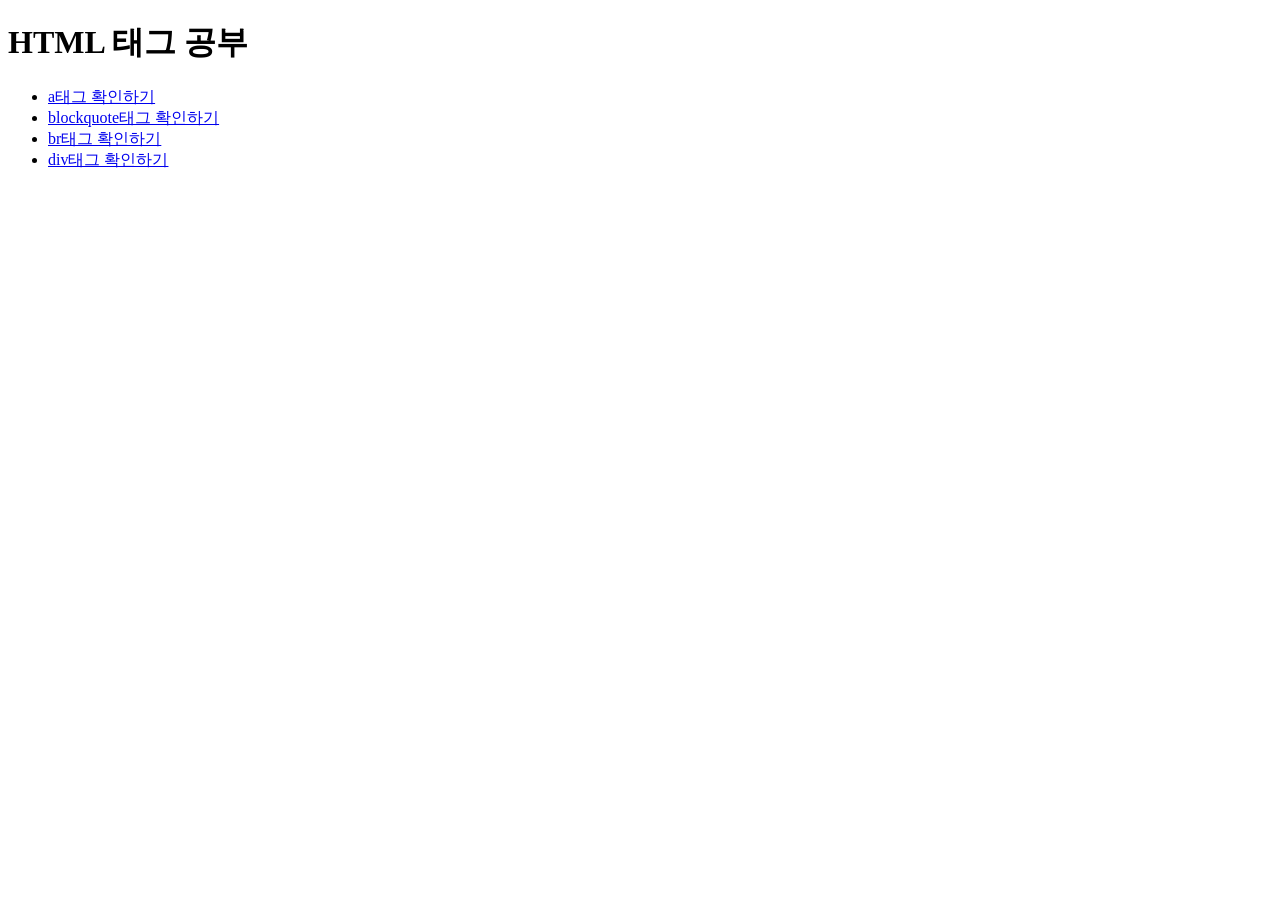
<file: html-css-javascript/240703/index.html>
<!DOCTYPE html>
<html lang="en">
<head>
    <meta charset="UTF-8">
    <meta name="viewport" content="width=device-width, initial-scale=1.0">
    <title>Document123</title>
</head>
<body>
    <!-- 
        HTML버전은 5 -> !DOCTYPE html
        HTML주석은 한줄 주석은 X
    -->
    <!-- 웹 페이지에 표시할 내용을 적습니다. -->
    <!-- Hello World123 -->
    <!-- <p>나의 첫 번째 웹 페이지</p>
    <br>
    br태그(한줄띄우기)입니다. -->
    <h1>HTML 태그 공부</h1>
    <ul>
        <li><a href="/240703/a.html">a태그 확인하기</a></li>
        <li><a href="/240703/blockquote.html">blockquote태그 확인하기</a></li>
        <li><a href="/240703/br.html">br태그 확인하기</a></li>
        <li><a href="/240703/div.html">div태그 확인하기</a></li>
    </ul>
</body>
</html>
</file>
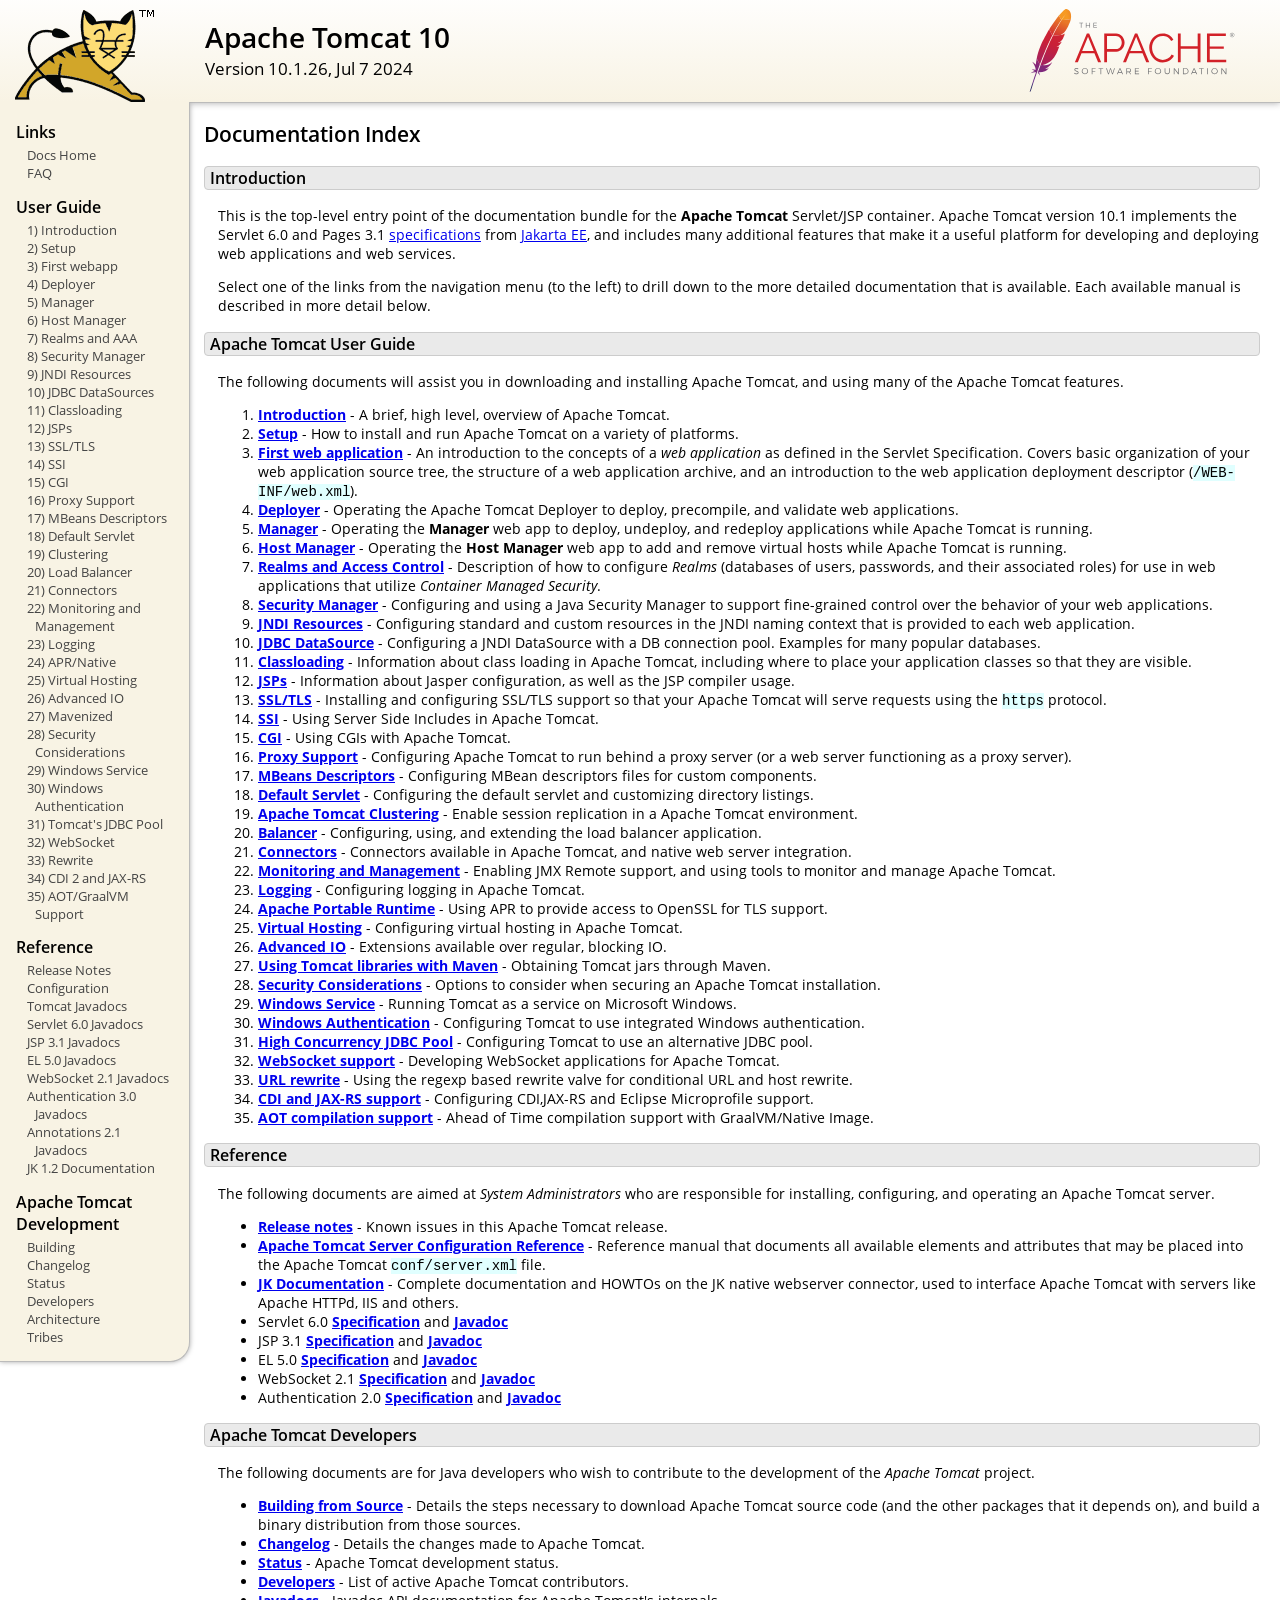
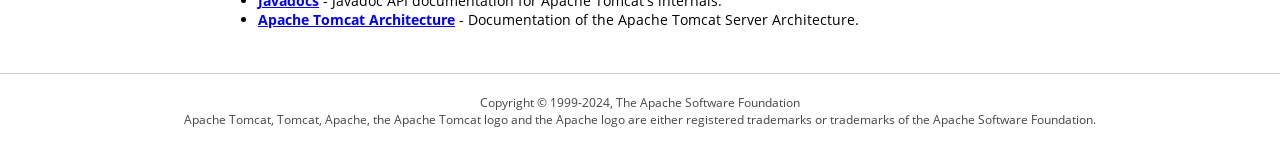
<file: programs-outer/apache-tomcat-10.1.26/webapps/docs/index.html>
<!DOCTYPE html SYSTEM "about:legacy-compat">
<html lang="en"><head><META http-equiv="Content-Type" content="text/html; charset=UTF-8"><link href="./images/docs-stylesheet.css" rel="stylesheet" type="text/css"><title>Apache Tomcat 10 (10.1.26) - Documentation Index</title><meta name="author" content="Craig R. McClanahan"><meta name="author" content="Remy Maucherat"><meta name="author" content="Yoav Shapira"></head><body><div id="wrapper"><header><div id="header"><div><div><div class="logo noPrint"><a href="https://tomcat.apache.org/"><img alt="Tomcat Home" src="./images/tomcat.png"></a></div><div style="height: 1px;"></div><div class="asfLogo noPrint"><a href="https://www.apache.org/" target="_blank"><img src="./images/asf-logo.svg" alt="The Apache Software Foundation" style="width: 266px; height: 83px;"></a></div><h1>Apache Tomcat 10</h1><div class="versionInfo">
            Version 10.1.26,
            <time datetime="2024-07-07">Jul 7 2024</time></div><div style="height: 1px;"></div><div style="clear: left;"></div></div></div></div></header><div id="middle"><div><div id="mainLeft" class="noprint"><div><nav><div><h2>Links</h2><ul><li><a href="index.html">Docs Home</a></li><li><a href="https://cwiki.apache.org/confluence/display/TOMCAT/FAQ">FAQ</a></li></ul></div><div><h2>User Guide</h2><ul><li><a href="introduction.html">1) Introduction</a></li><li><a href="setup.html">2) Setup</a></li><li><a href="appdev/index.html">3) First webapp</a></li><li><a href="deployer-howto.html">4) Deployer</a></li><li><a href="manager-howto.html">5) Manager</a></li><li><a href="host-manager-howto.html">6) Host Manager</a></li><li><a href="realm-howto.html">7) Realms and AAA</a></li><li><a href="security-manager-howto.html">8) Security Manager</a></li><li><a href="jndi-resources-howto.html">9) JNDI Resources</a></li><li><a href="jndi-datasource-examples-howto.html">10) JDBC DataSources</a></li><li><a href="class-loader-howto.html">11) Classloading</a></li><li><a href="jasper-howto.html">12) JSPs</a></li><li><a href="ssl-howto.html">13) SSL/TLS</a></li><li><a href="ssi-howto.html">14) SSI</a></li><li><a href="cgi-howto.html">15) CGI</a></li><li><a href="proxy-howto.html">16) Proxy Support</a></li><li><a href="mbeans-descriptors-howto.html">17) MBeans Descriptors</a></li><li><a href="default-servlet.html">18) Default Servlet</a></li><li><a href="cluster-howto.html">19) Clustering</a></li><li><a href="balancer-howto.html">20) Load Balancer</a></li><li><a href="connectors.html">21) Connectors</a></li><li><a href="monitoring.html">22) Monitoring and Management</a></li><li><a href="logging.html">23) Logging</a></li><li><a href="apr.html">24) APR/Native</a></li><li><a href="virtual-hosting-howto.html">25) Virtual Hosting</a></li><li><a href="aio.html">26) Advanced IO</a></li><li><a href="maven-jars.html">27) Mavenized</a></li><li><a href="security-howto.html">28) Security Considerations</a></li><li><a href="windows-service-howto.html">29) Windows Service</a></li><li><a href="windows-auth-howto.html">30) Windows Authentication</a></li><li><a href="jdbc-pool.html">31) Tomcat's JDBC Pool</a></li><li><a href="web-socket-howto.html">32) WebSocket</a></li><li><a href="rewrite.html">33) Rewrite</a></li><li><a href="cdi.html">34) CDI 2 and JAX-RS</a></li><li><a href="graal.html">35) AOT/GraalVM Support</a></li></ul></div><div><h2>Reference</h2><ul><li><a href="RELEASE-NOTES.txt">Release Notes</a></li><li><a href="config/index.html">Configuration</a></li><li><a href="api/index.html">Tomcat Javadocs</a></li><li><a href="servletapi/index.html">Servlet 6.0 Javadocs</a></li><li><a href="jspapi/index.html">JSP 3.1 Javadocs</a></li><li><a href="elapi/index.html">EL 5.0 Javadocs</a></li><li><a href="websocketapi/index.html">WebSocket 2.1 Javadocs</a></li><li><a href="jaspicapi/index.html">Authentication 3.0 Javadocs</a></li><li><a href="annotationapi/index.html">Annotations 2.1 Javadocs</a></li><li><a href="https://tomcat.apache.org/connectors-doc/">JK 1.2 Documentation</a></li></ul></div><div><h2>Apache Tomcat Development</h2><ul><li><a href="building.html">Building</a></li><li><a href="changelog.html">Changelog</a></li><li><a href="https://cwiki.apache.org/confluence/display/TOMCAT/Tomcat+Versions">Status</a></li><li><a href="developers.html">Developers</a></li><li><a href="architecture/index.html">Architecture</a></li><li><a href="tribes/introduction.html">Tribes</a></li></ul></div></nav></div></div><div id="mainRight"><div id="content"><h2>Documentation Index</h2><h3 id="Introduction">Introduction</h3><div class="text">

<p>This is the top-level entry point of the documentation bundle for the
<strong>Apache Tomcat</strong> Servlet/JSP container.  Apache Tomcat version
10.1 implements the Servlet 6.0 and Pages 3.1
<a href="https://cwiki.apache.org/confluence/display/TOMCAT/Specifications">specifications</a> from
<a href="https://jakarta.ee/">Jakarta EE</a>, and includes many
additional features that make it a useful platform for developing and deploying
web applications and web services.</p>

<p>Select one of the links from the navigation menu (to the left) to drill
down to the more detailed documentation that is available.  Each available
manual is described in more detail below.</p>

</div><h3 id="Apache_Tomcat_User_Guide">Apache Tomcat User Guide</h3><div class="text">

<p>The following documents will assist you in downloading and installing
Apache Tomcat, and using many of the Apache Tomcat features.</p>

<ol>
<li><a href="introduction.html"><strong>Introduction</strong></a> - A
    brief, high level, overview of Apache Tomcat.</li>
<li><a href="setup.html"><strong>Setup</strong></a> - How to install and run
    Apache Tomcat on a variety of platforms.</li>
<li><a href="appdev/index.html"><strong>First web application</strong></a>
    - An introduction to the concepts of a <em>web application</em> as defined
    in the Servlet Specification.  Covers basic organization of your web application
    source tree, the structure of a web application archive, and an
    introduction to the web application deployment descriptor
    (<code>/WEB-INF/web.xml</code>).</li>
<li><a href="deployer-howto.html"><strong>Deployer</strong></a> -
    Operating the Apache Tomcat Deployer to deploy, precompile, and validate web
    applications.</li>
<li><a href="manager-howto.html"><strong>Manager</strong></a> -
    Operating the <strong>Manager</strong> web app to deploy, undeploy, and
    redeploy applications while Apache Tomcat is running.</li>
<li><a href="host-manager-howto.html"><strong>Host Manager</strong></a> -
    Operating the <strong>Host Manager</strong> web app to add and remove
    virtual hosts while Apache Tomcat is running.</li>
<li><a href="realm-howto.html"><strong>Realms and Access Control</strong></a>
    - Description of how to configure <em>Realms</em> (databases of users,
    passwords, and their associated roles) for use in web applications that
    utilize <em>Container Managed Security</em>.</li>
<li><a href="security-manager-howto.html"><strong>Security Manager</strong></a>
    - Configuring and using a Java Security Manager to
    support fine-grained control over the behavior of your web applications.
    </li>
<li><a href="jndi-resources-howto.html"><strong>JNDI Resources</strong></a>
    - Configuring standard and custom resources in the JNDI naming context
    that is provided to each web application.</li>
<li><a href="jndi-datasource-examples-howto.html">
    <strong>JDBC DataSource</strong></a>
    - Configuring a JNDI DataSource with a DB connection pool.
    Examples for many popular databases.</li>
<li><a href="class-loader-howto.html"><strong>Classloading</strong></a>
    - Information about class loading in Apache Tomcat, including where to place
    your application classes so that they are visible.</li>
<li><a href="jasper-howto.html"><strong>JSPs</strong></a>
    - Information about Jasper configuration, as well as the JSP compiler
    usage.</li>
<li><a href="ssl-howto.html"><strong>SSL/TLS</strong></a> -
    Installing and configuring SSL/TLS support so that your Apache Tomcat will
    serve requests using the <code>https</code> protocol.</li>
<li><a href="ssi-howto.html"><strong>SSI</strong></a> -
    Using Server Side Includes in Apache Tomcat.</li>
<li><a href="cgi-howto.html"><strong>CGI</strong></a> -
    Using CGIs with Apache Tomcat.</li>
<li><a href="proxy-howto.html"><strong>Proxy Support</strong></a> -
    Configuring Apache Tomcat to run behind a proxy server (or a web server
    functioning as a proxy server).</li>
<li><a href="mbeans-descriptors-howto.html"><strong>MBeans Descriptors</strong></a> -
    Configuring MBean descriptors files for custom components.</li>
<li><a href="default-servlet.html"><strong>Default Servlet</strong></a> -
    Configuring the default servlet and customizing directory listings.</li>
<li><a href="cluster-howto.html"><strong>Apache Tomcat Clustering</strong></a> -
    Enable session replication in a Apache Tomcat environment.</li>
<li><a href="balancer-howto.html"><strong>Balancer</strong></a> -
    Configuring, using, and extending the load balancer application.</li>
<li><a href="connectors.html"><strong>Connectors</strong></a> -
    Connectors available in Apache Tomcat, and native web server integration.</li>
<li><a href="monitoring.html"><strong>Monitoring and Management</strong></a> -
    Enabling JMX Remote support, and using tools to monitor and manage Apache Tomcat.</li>
<li><a href="logging.html"><strong>Logging</strong></a> -
    Configuring logging in Apache Tomcat.</li>
<li><a href="apr.html"><strong>Apache Portable Runtime</strong></a> -
    Using APR to provide access to OpenSSL for TLS support.</li>
<li><a href="virtual-hosting-howto.html"><strong>Virtual Hosting</strong></a> -
    Configuring virtual hosting in Apache Tomcat.</li>
<li><a href="aio.html"><strong>Advanced IO</strong></a> -
    Extensions available over regular, blocking IO.</li>
<li><a href="maven-jars.html"><strong>Using Tomcat libraries with Maven</strong></a> -
    Obtaining Tomcat jars through Maven.</li>
<li><a href="security-howto.html"><strong>Security Considerations</strong></a> -
    Options to consider when securing an Apache Tomcat installation.</li>
<li><a href="windows-service-howto.html"><strong>Windows Service</strong></a> -
    Running Tomcat as a service on Microsoft Windows.</li>
<li><a href="windows-auth-howto.html"><strong>Windows Authentication</strong></a> -
    Configuring Tomcat to use integrated Windows authentication.</li>
<li><a href="jdbc-pool.html"><strong>High Concurrency JDBC Pool</strong></a> -
    Configuring Tomcat to use an alternative JDBC pool.</li>
<li><a href="web-socket-howto.html"><strong>WebSocket support</strong></a> -
    Developing WebSocket applications for Apache Tomcat.</li>
<li><a href="rewrite.html"><strong>URL rewrite</strong></a> -
    Using the regexp based rewrite valve for conditional URL and host rewrite.</li>
<li><a href="cdi.html"><strong>CDI and JAX-RS support</strong></a> -
    Configuring CDI,JAX-RS and Eclipse Microprofile support.</li>
<li><a href="graal.html"><strong>AOT compilation support</strong></a> -
    Ahead of Time compilation support with GraalVM/Native Image.</li>
</ol>

</div><h3 id="Reference">Reference</h3><div class="text">

<p>The following documents are aimed at <em>System Administrators</em> who
are responsible for installing, configuring, and operating an Apache Tomcat server.
</p>
<ul>
<li><a href="RELEASE-NOTES.txt"><strong>Release notes</strong></a>
    - Known issues in this Apache Tomcat release.
    </li>
<li><a href="config/index.html"><strong>Apache Tomcat Server Configuration Reference</strong></a>
    - Reference manual that documents all available elements and attributes
      that may be placed into the Apache Tomcat <code>conf/server.xml</code> file.
    </li>
<li><a href="https://tomcat.apache.org/connectors-doc/index.html"><strong>JK Documentation</strong></a>
    - Complete documentation and HOWTOs on the JK native webserver connector,
      used to interface Apache Tomcat with servers like Apache HTTPd, IIS
      and others.</li>
<li>Servlet 6.0
    <a href="https://jakarta.ee/specifications/servlet/6.0/">
    <strong>Specification</strong></a> and
    <a href="https://jakarta.ee/specifications/servlet/6.0/apidocs">
    <strong>Javadoc</strong></a>
    </li>
<li>JSP 3.1
    <a href="https://jakarta.ee/specifications/pages/3.1/">
    <strong>Specification</strong></a> and
    <a href="https://jakarta.ee/specifications/pages/3.1/apidocs">
    <strong>Javadoc</strong></a>
    </li>
<li>EL 5.0
    <a href="https://jakarta.ee/specifications/expression-language/5.0/">
    <strong>Specification</strong></a> and
    <a href="https://jakarta.ee/specifications/expression-language/5.0/apidocs">
    <strong>Javadoc</strong></a>
    </li>
<li>WebSocket 2.1
    <a href="https://jakarta.ee/specifications/websocket/2.1/">
    <strong>Specification</strong></a> and
    <a href="https://jakarta.ee/specifications/websocket/2.1/apidocs">
    <strong>Javadoc</strong></a>
    </li>
<li>Authentication 2.0
    <a href="https://jakarta.ee/specifications/authentication/2.0/">
    <strong>Specification</strong></a> and
    <a href="https://jakarta.ee/specifications/authentication/2.0/apidocs">
    <strong>Javadoc</strong></a>
    </li>
</ul>

</div><h3 id="Apache_Tomcat_Developers">Apache Tomcat Developers</h3><div class="text">

<p>The following documents are for Java developers who wish to contribute to
the development of the <em>Apache Tomcat</em> project.</p>
<ul>
<li><a href="building.html"><strong>Building from Source</strong></a> -
    Details the steps necessary to download Apache Tomcat source code (and the
    other packages that it depends on), and build a binary distribution from
    those sources.
    </li>
<li><a href="changelog.html"><strong>Changelog</strong></a> - Details the
    changes made to Apache Tomcat.
    </li>
<li><a href="https://cwiki.apache.org/confluence/display/TOMCAT/Tomcat+Versions"><strong>Status</strong></a> -
    Apache Tomcat development status.
    </li>
<li><a href="developers.html"><strong>Developers</strong></a> - List of active
    Apache Tomcat contributors.
    </li>
<li><a href="api/index.html"><strong>Javadocs</strong></a>
    - Javadoc API documentation for Apache Tomcat's internals.</li>
<li><a href="architecture/index.html"><strong>Apache Tomcat Architecture</strong></a>
    - Documentation of the Apache Tomcat Server Architecture.</li>
</ul>

</div></div></div></div></div><footer><div id="footer">
    Copyright &copy; 1999-2024, The Apache Software Foundation
    <br>
    Apache Tomcat, Tomcat, Apache, the Apache Tomcat logo and the Apache logo
    are either registered trademarks or trademarks of the Apache Software
    Foundation.
    </div></footer></div></body></html>
</file>
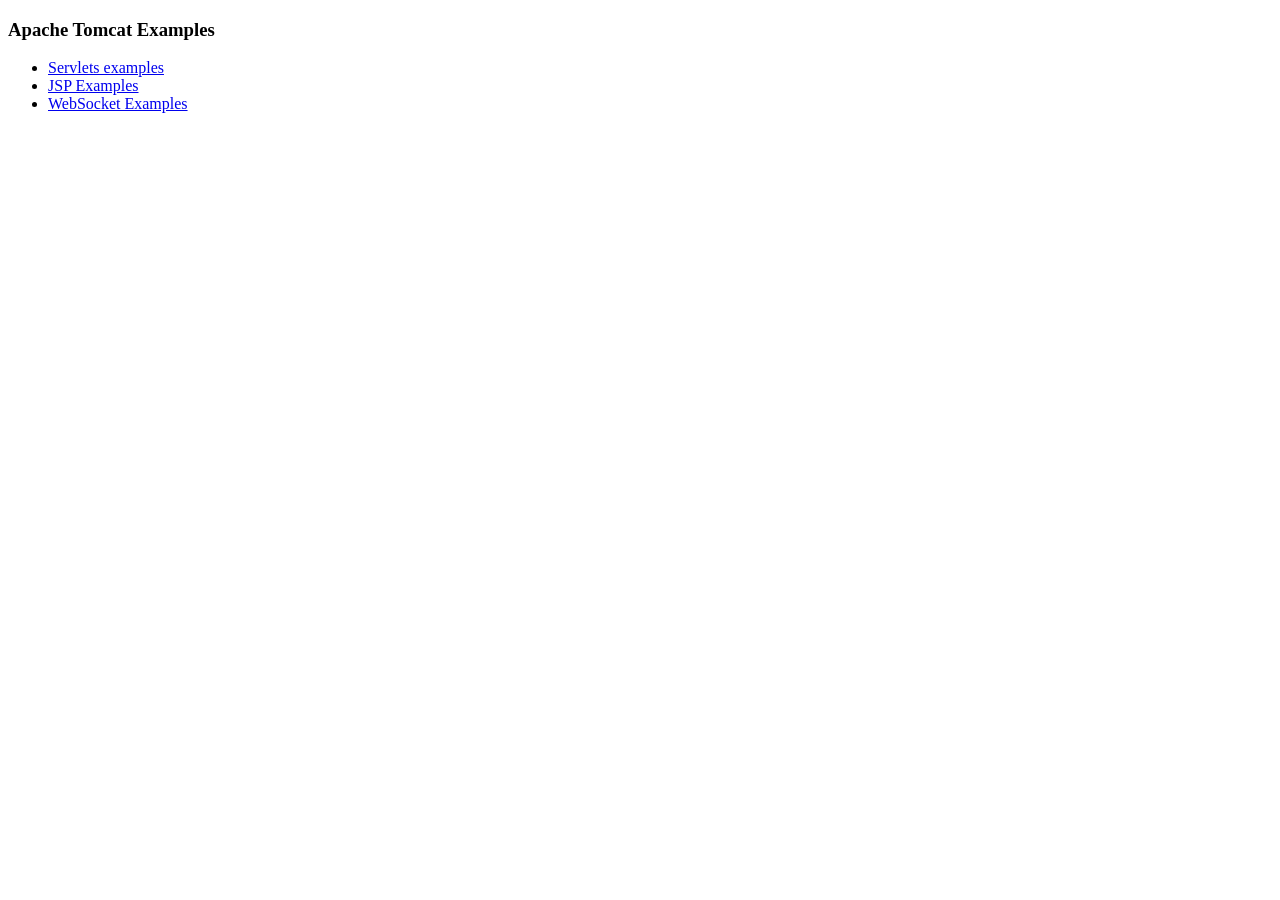
<file: programs-outer/apache-tomcat-10.1.26/webapps/examples/index.html>
<!--
  Licensed to the Apache Software Foundation (ASF) under one or more
  contributor license agreements.  See the NOTICE file distributed with
  this work for additional information regarding copyright ownership.
  The ASF licenses this file to You under the Apache License, Version 2.0
  (the "License"); you may not use this file except in compliance with
  the License.  You may obtain a copy of the License at

      http://www.apache.org/licenses/LICENSE-2.0

  Unless required by applicable law or agreed to in writing, software
  distributed under the License is distributed on an "AS IS" BASIS,
  WITHOUT WARRANTIES OR CONDITIONS OF ANY KIND, either express or implied.
  See the License for the specific language governing permissions and
  limitations under the License.
-->
<!DOCTYPE HTML><html lang="en"><head>
<meta charset="UTF-8">
<title>Apache Tomcat Examples</title>
</head>
<body>
<p>
<h3>Apache Tomcat Examples</H3>
<p></p>
<ul>
<li><a href="servlets">Servlets examples</a></li>
<li><a href="jsp">JSP Examples</a></li>
<li><a href="websocket/index.xhtml">WebSocket Examples</a></li>
</ul>
</body></html>
</file>
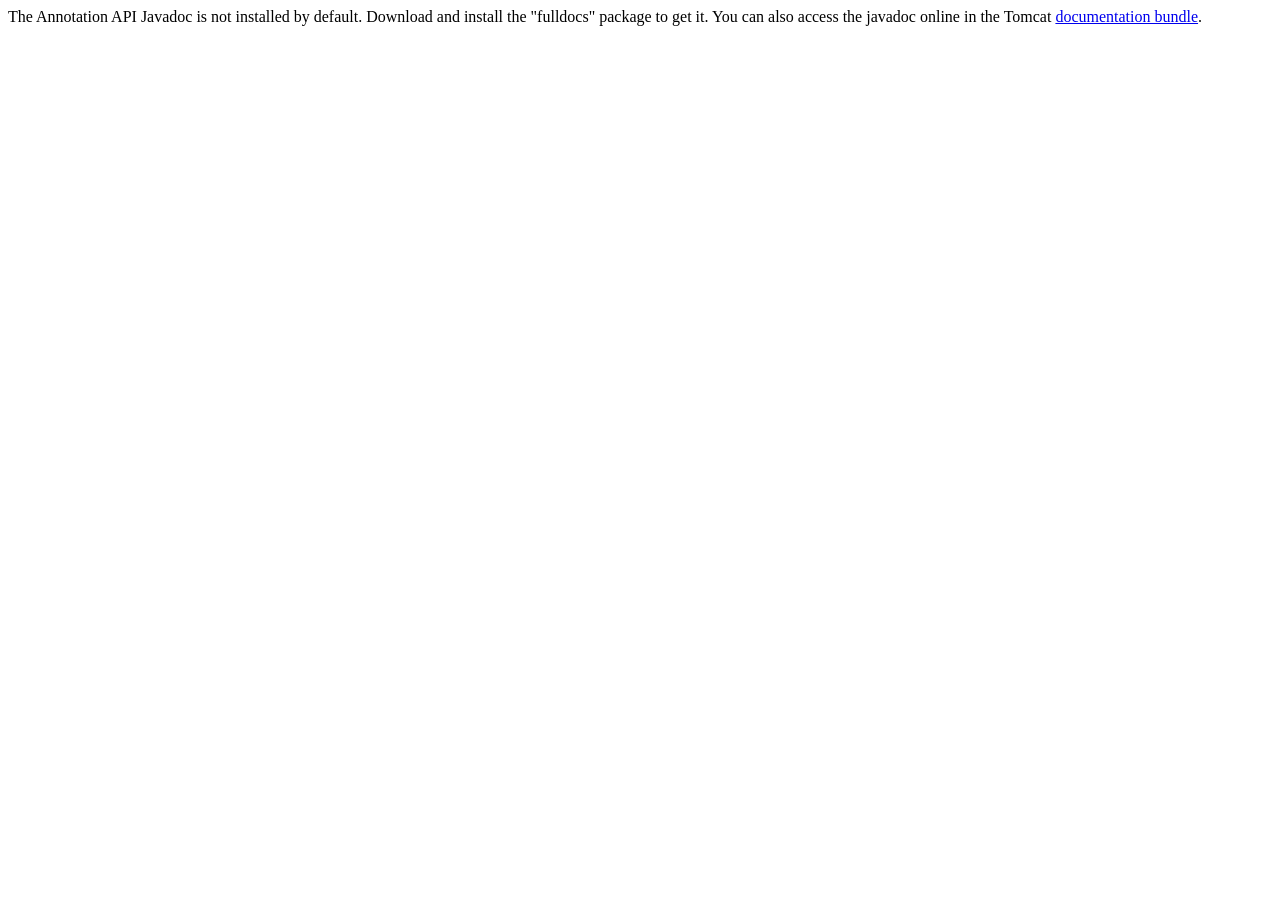
<file: programs-outer/apache-tomcat-10.1.26/webapps/docs/annotationapi/index.html>
<!--
  Licensed to the Apache Software Foundation (ASF) under one or more
  contributor license agreements.  See the NOTICE file distributed with
  this work for additional information regarding copyright ownership.
  The ASF licenses this file to You under the Apache License, Version 2.0
  (the "License"); you may not use this file except in compliance with
  the License.  You may obtain a copy of the License at

      http://www.apache.org/licenses/LICENSE-2.0

  Unless required by applicable law or agreed to in writing, software
  distributed under the License is distributed on an "AS IS" BASIS,
  WITHOUT WARRANTIES OR CONDITIONS OF ANY KIND, either express or implied.
  See the License for the specific language governing permissions and
  limitations under the License.
-->
<!DOCTYPE html>
<html>
<head>
    <meta charset="UTF-8" />
    <title>API docs</title>
</head>

<body>

The Annotation API Javadoc is not installed by default. Download and install
the "fulldocs" package to get it.

You can also access the javadoc online in the Tomcat
<a href="https://tomcat.apache.org/tomcat-10.1-doc/">
    documentation bundle</a>.

</body>
</html>
</file>
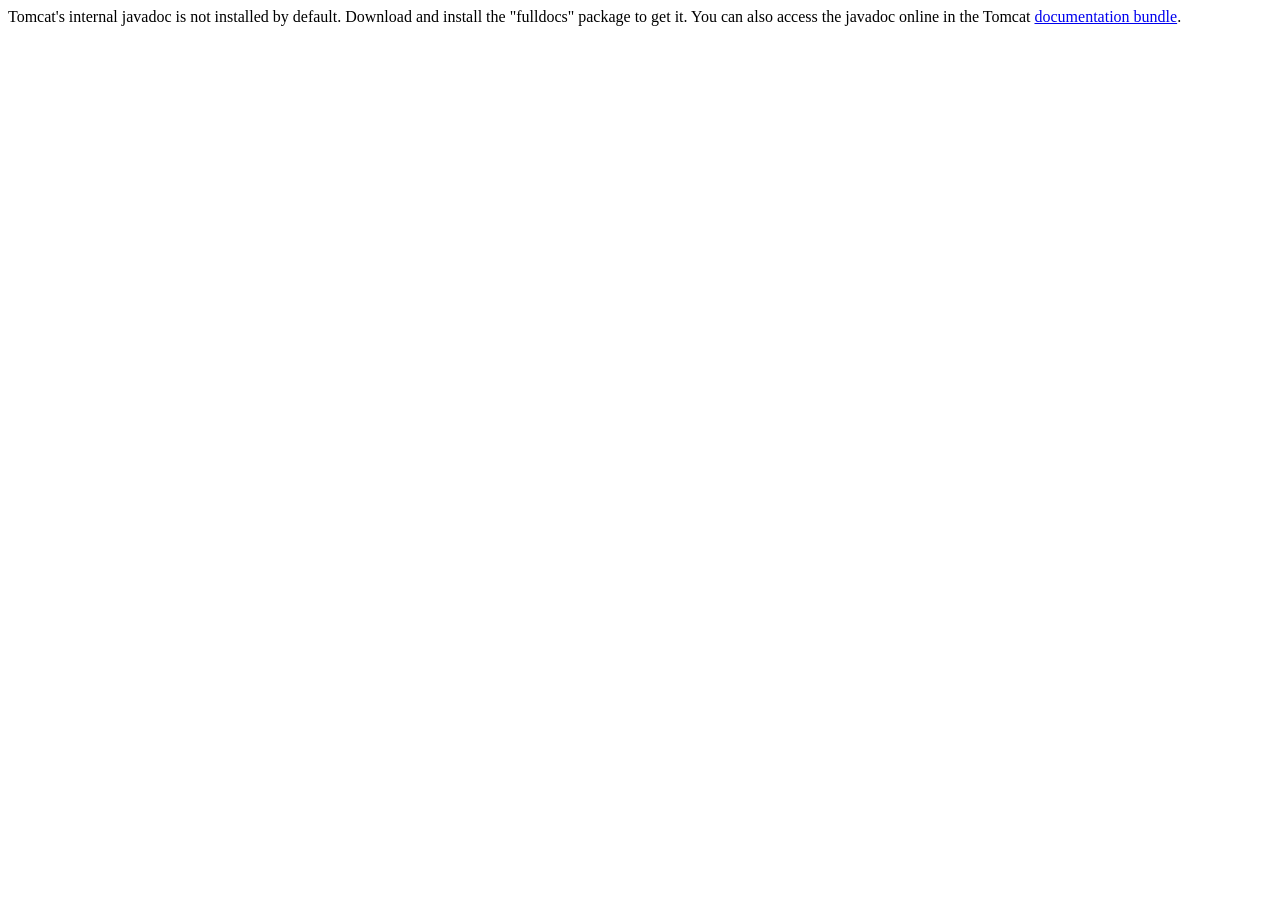
<file: programs-outer/apache-tomcat-10.1.26/webapps/docs/api/index.html>
<!--
  Licensed to the Apache Software Foundation (ASF) under one or more
  contributor license agreements.  See the NOTICE file distributed with
  this work for additional information regarding copyright ownership.
  The ASF licenses this file to You under the Apache License, Version 2.0
  (the "License"); you may not use this file except in compliance with
  the License.  You may obtain a copy of the License at

      http://www.apache.org/licenses/LICENSE-2.0

  Unless required by applicable law or agreed to in writing, software
  distributed under the License is distributed on an "AS IS" BASIS,
  WITHOUT WARRANTIES OR CONDITIONS OF ANY KIND, either express or implied.
  See the License for the specific language governing permissions and
  limitations under the License.
-->
<!DOCTYPE html>
<html>
    <head>
    <meta charset="UTF-8" />
    <title>API docs</title>
</head>

<body>

Tomcat's internal javadoc is not installed by default. Download and install
the "fulldocs" package to get it.

You can also access the javadoc online in the Tomcat
<a href="https://tomcat.apache.org/tomcat-10.1-doc/">
documentation bundle</a>.

</body>
</html>
</file>
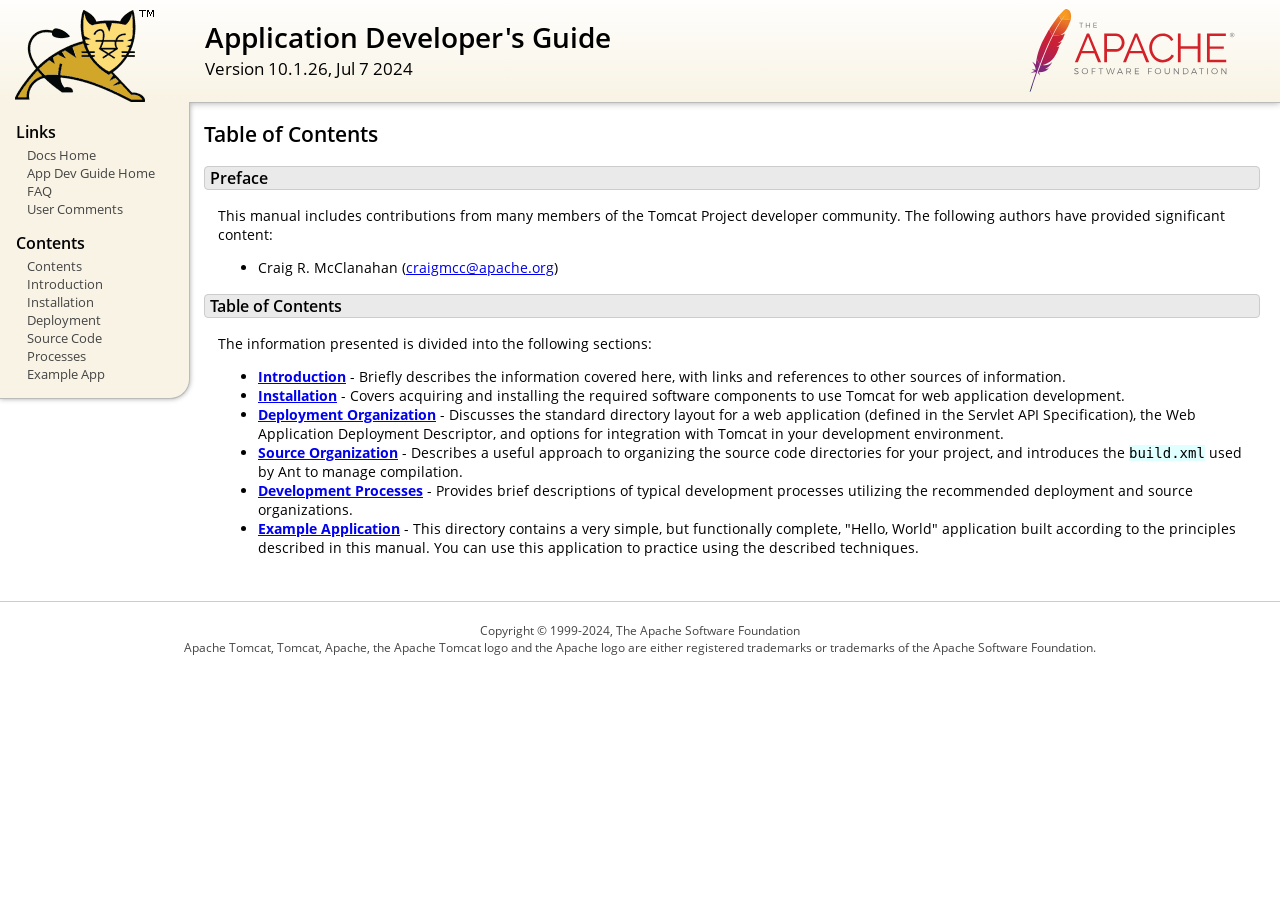
<file: programs-outer/apache-tomcat-10.1.26/webapps/docs/appdev/index.html>
<!DOCTYPE html SYSTEM "about:legacy-compat">
<html lang="en"><head><META http-equiv="Content-Type" content="text/html; charset=UTF-8"><link href="../images/docs-stylesheet.css" rel="stylesheet" type="text/css"><title>Application Developer's Guide (10.1.26) - Table of Contents</title><meta name="author" content="Craig R. McClanahan"></head><body><div id="wrapper"><header><div id="header"><div><div><div class="logo noPrint"><a href="https://tomcat.apache.org/"><img alt="Tomcat Home" src="../images/tomcat.png"></a></div><div style="height: 1px;"></div><div class="asfLogo noPrint"><a href="https://www.apache.org/" target="_blank"><img src="../images/asf-logo.svg" alt="The Apache Software Foundation" style="width: 266px; height: 83px;"></a></div><h1>Application Developer's Guide</h1><div class="versionInfo">
            Version 10.1.26,
            <time datetime="2024-07-07">Jul 7 2024</time></div><div style="height: 1px;"></div><div style="clear: left;"></div></div></div></div></header><div id="middle"><div><div id="mainLeft" class="noprint"><div><nav><div><h2>Links</h2><ul><li><a href="../index.html">Docs Home</a></li><li><a href="index.html">App Dev Guide Home</a></li><li><a href="https://cwiki.apache.org/confluence/display/TOMCAT/FAQ">FAQ</a></li><li><a href="#comments_section">User Comments</a></li></ul></div><div><h2>Contents</h2><ul><li><a href="index.html">Contents</a></li><li><a href="introduction.html">Introduction</a></li><li><a href="installation.html">Installation</a></li><li><a href="deployment.html">Deployment</a></li><li><a href="source.html">Source Code</a></li><li><a href="processes.html">Processes</a></li><li><a href="sample/">Example App</a></li></ul></div></nav></div></div><div id="mainRight"><div id="content"><h2>Table of Contents</h2><h3 id="Preface">Preface</h3><div class="text">

<p>This manual includes contributions from many members of the Tomcat Project
developer community.  The following authors have provided significant content:
</p>
<ul>
<li>Craig R. McClanahan
    (<a href="mailto:craigmcc@apache.org">craigmcc@apache.org</a>)</li>
</ul>

</div><h3 id="Table_of_Contents">Table of Contents</h3><div class="text">

<p>The information presented is divided into the following sections:</p>
<ul>
<li><a href="introduction.html"><strong>Introduction</strong></a> -
    Briefly describes the information covered here, with
    links and references to other sources of information.</li>
<li><a href="installation.html"><strong>Installation</strong></a> -
    Covers acquiring and installing the required software
    components to use Tomcat for web application development.</li>
<li><a href="deployment.html"><strong>Deployment Organization</strong></a> -
    Discusses the standard directory layout for a web application
    (defined in the Servlet API Specification), the Web Application
    Deployment Descriptor, and options for integration with Tomcat
    in your development environment.</li>
<li><a href="source.html"><strong>Source Organization</strong></a> -
    Describes a useful approach to organizing the source code
    directories for your project, and introduces the
    <code>build.xml</code> used by Ant to manage compilation.</li>
<li><a href="processes.html"><strong>Development Processes</strong></a> -
    Provides brief descriptions of typical development processes
    utilizing the recommended deployment and source organizations.</li>
<li><a href="sample/" target="_blank"><strong>Example Application</strong></a> -
    This directory contains a very simple, but functionally complete,
    "Hello, World" application built according to the principles
    described in this manual.  You can use this application to
    practice using the described techniques.</li>
</ul>

</div></div></div></div></div><footer><div id="footer">
    Copyright &copy; 1999-2024, The Apache Software Foundation
    <br>
    Apache Tomcat, Tomcat, Apache, the Apache Tomcat logo and the Apache logo
    are either registered trademarks or trademarks of the Apache Software
    Foundation.
    </div></footer></div></body></html>
</file>
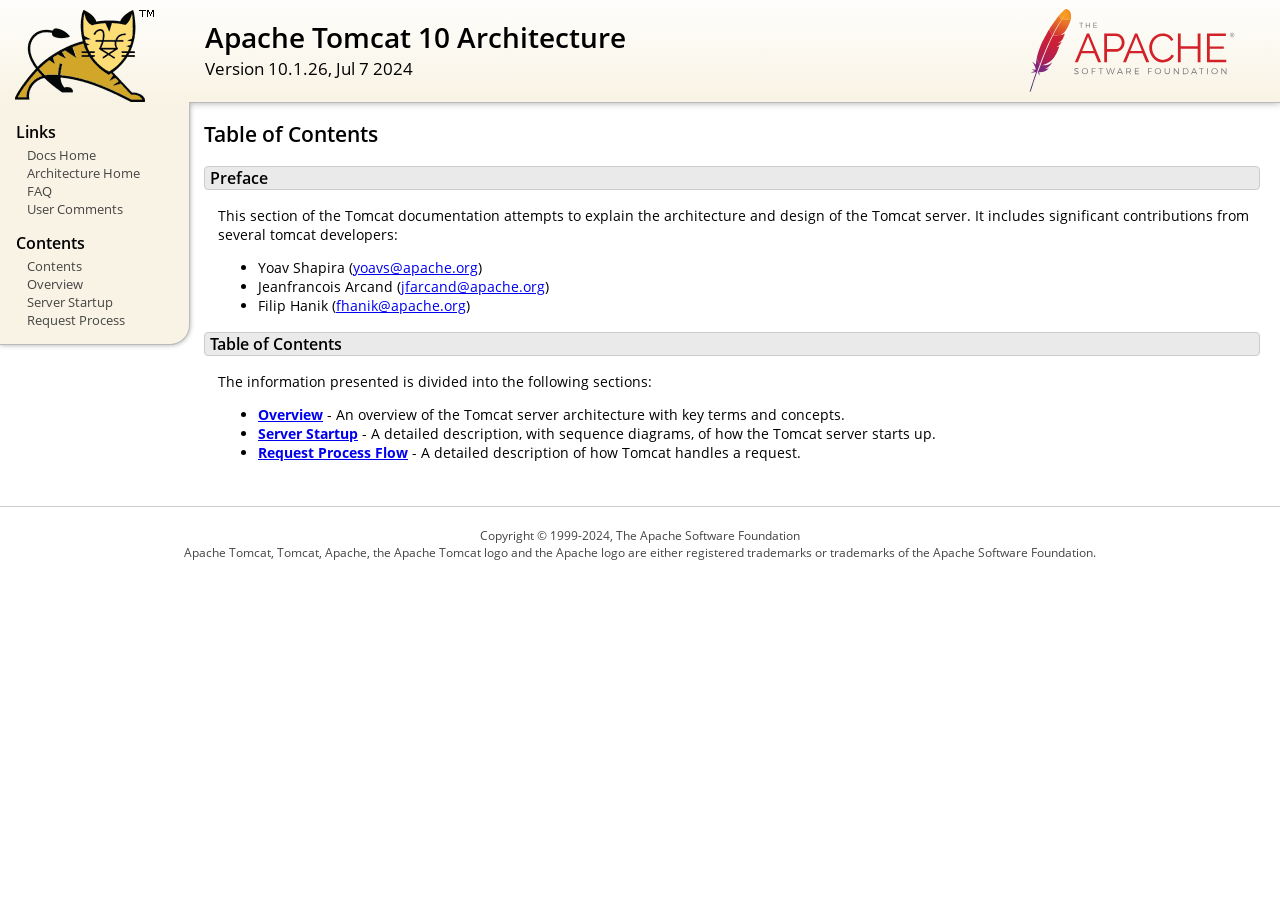
<file: programs-outer/apache-tomcat-10.1.26/webapps/docs/architecture/index.html>
<!DOCTYPE html SYSTEM "about:legacy-compat">
<html lang="en"><head><META http-equiv="Content-Type" content="text/html; charset=UTF-8"><link href="../images/docs-stylesheet.css" rel="stylesheet" type="text/css"><title>Apache Tomcat 10 Architecture (10.1.26) - Table of Contents</title><meta name="author" content="Yoav Shapira"></head><body><div id="wrapper"><header><div id="header"><div><div><div class="logo noPrint"><a href="https://tomcat.apache.org/"><img alt="Tomcat Home" src="../images/tomcat.png"></a></div><div style="height: 1px;"></div><div class="asfLogo noPrint"><a href="https://www.apache.org/" target="_blank"><img src="../images/asf-logo.svg" alt="The Apache Software Foundation" style="width: 266px; height: 83px;"></a></div><h1>Apache Tomcat 10 Architecture</h1><div class="versionInfo">
            Version 10.1.26,
            <time datetime="2024-07-07">Jul 7 2024</time></div><div style="height: 1px;"></div><div style="clear: left;"></div></div></div></div></header><div id="middle"><div><div id="mainLeft" class="noprint"><div><nav><div><h2>Links</h2><ul><li><a href="../index.html">Docs Home</a></li><li><a href="index.html">Architecture Home</a></li><li><a href="https://cwiki.apache.org/confluence/display/TOMCAT/FAQ">FAQ</a></li><li><a href="#comments_section">User Comments</a></li></ul></div><div><h2>Contents</h2><ul><li><a href="index.html">Contents</a></li><li><a href="overview.html">Overview</a></li><li><a href="startup.html">Server Startup</a></li><li><a href="requestProcess.html">Request Process</a></li></ul></div></nav></div></div><div id="mainRight"><div id="content"><h2>Table of Contents</h2><h3 id="Preface">Preface</h3><div class="text">

<p>This section of the Tomcat documentation attempts to explain
the architecture and design of the Tomcat server.  It includes significant
contributions from several tomcat developers:
</p>
<ul>
<li>Yoav Shapira
    (<a href="mailto:yoavs@apache.org">yoavs@apache.org</a>)</li>
<li>Jeanfrancois Arcand
    (<a href="mailto:jfarcand@apache.org">jfarcand@apache.org</a>)</li>
<li>Filip Hanik
    (<a href="mailto:fhanik@apache.org">fhanik@apache.org</a>)</li>
</ul>

</div><h3 id="Table_of_Contents">Table of Contents</h3><div class="text">

<p>The information presented is divided into the following sections:</p>
<ul>
<li><a href="overview.html"><strong>Overview</strong></a> -
    An overview of the Tomcat server architecture with key terms
    and concepts.</li>
<li><a href="startup.html"><strong>Server Startup</strong></a> -
    A detailed description, with sequence diagrams, of how the Tomcat
    server starts up.</li>
<li><a href="requestProcess.html"><strong>Request Process Flow</strong></a> -
    A detailed description of how Tomcat handles a request.</li>
</ul>

</div></div></div></div></div><footer><div id="footer">
    Copyright &copy; 1999-2024, The Apache Software Foundation
    <br>
    Apache Tomcat, Tomcat, Apache, the Apache Tomcat logo and the Apache logo
    are either registered trademarks or trademarks of the Apache Software
    Foundation.
    </div></footer></div></body></html>
</file>
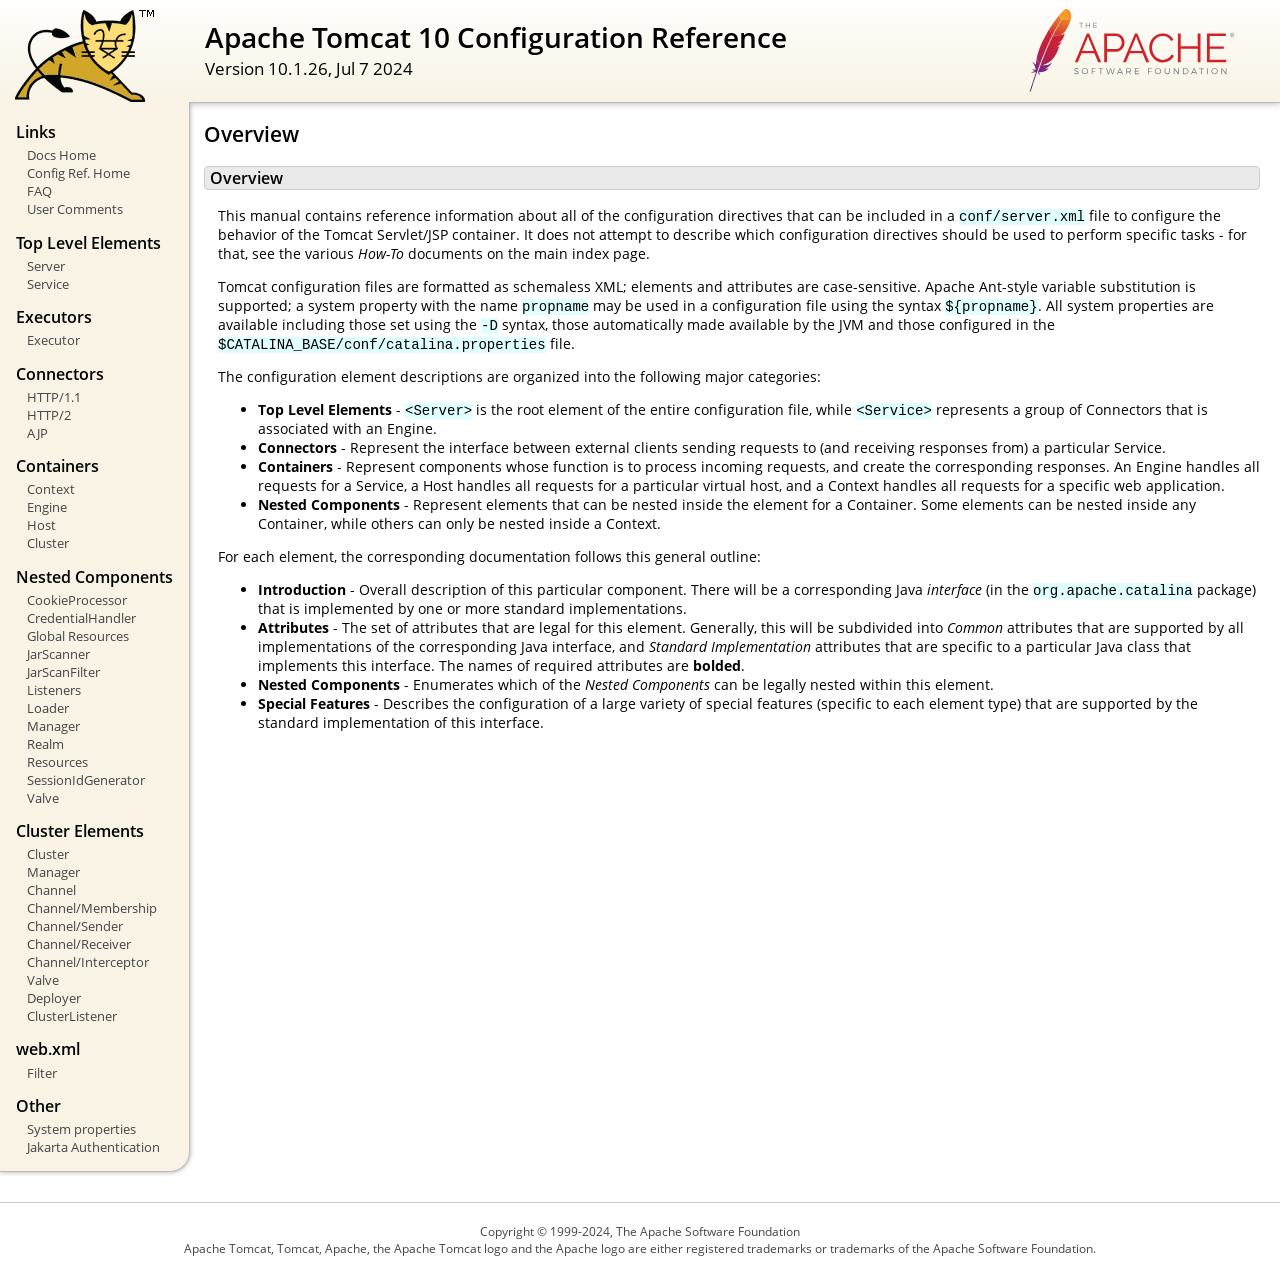
<file: programs-outer/apache-tomcat-10.1.26/webapps/docs/config/index.html>
<!DOCTYPE html SYSTEM "about:legacy-compat">
<html lang="en"><head><META http-equiv="Content-Type" content="text/html; charset=UTF-8"><link href="../images/docs-stylesheet.css" rel="stylesheet" type="text/css"><title>Apache Tomcat 10 Configuration Reference (10.1.26) - Overview</title><meta name="author" content="Craig R. McClanahan"></head><body><div id="wrapper"><header><div id="header"><div><div><div class="logo noPrint"><a href="https://tomcat.apache.org/"><img alt="Tomcat Home" src="../images/tomcat.png"></a></div><div style="height: 1px;"></div><div class="asfLogo noPrint"><a href="https://www.apache.org/" target="_blank"><img src="../images/asf-logo.svg" alt="The Apache Software Foundation" style="width: 266px; height: 83px;"></a></div><h1>Apache Tomcat 10 Configuration Reference</h1><div class="versionInfo">
            Version 10.1.26,
            <time datetime="2024-07-07">Jul 7 2024</time></div><div style="height: 1px;"></div><div style="clear: left;"></div></div></div></div></header><div id="middle"><div><div id="mainLeft" class="noprint"><div><nav><div><h2>Links</h2><ul><li><a href="../index.html">Docs Home</a></li><li><a href="index.html">Config Ref. Home</a></li><li><a href="https://cwiki.apache.org/confluence/display/TOMCAT/FAQ">FAQ</a></li><li><a href="#comments_section">User Comments</a></li></ul></div><div><h2>Top Level Elements</h2><ul><li><a href="server.html">Server</a></li><li><a href="service.html">Service</a></li></ul></div><div><h2>Executors</h2><ul><li><a href="executor.html">Executor</a></li></ul></div><div><h2>Connectors</h2><ul><li><a href="http.html">HTTP/1.1</a></li><li><a href="http2.html">HTTP/2</a></li><li><a href="ajp.html">AJP</a></li></ul></div><div><h2>Containers</h2><ul><li><a href="context.html">Context</a></li><li><a href="engine.html">Engine</a></li><li><a href="host.html">Host</a></li><li><a href="cluster.html">Cluster</a></li></ul></div><div><h2>Nested Components</h2><ul><li><a href="cookie-processor.html">CookieProcessor</a></li><li><a href="credentialhandler.html">CredentialHandler</a></li><li><a href="globalresources.html">Global Resources</a></li><li><a href="jar-scanner.html">JarScanner</a></li><li><a href="jar-scan-filter.html">JarScanFilter</a></li><li><a href="listeners.html">Listeners</a></li><li><a href="loader.html">Loader</a></li><li><a href="manager.html">Manager</a></li><li><a href="realm.html">Realm</a></li><li><a href="resources.html">Resources</a></li><li><a href="sessionidgenerator.html">SessionIdGenerator</a></li><li><a href="valve.html">Valve</a></li></ul></div><div><h2>Cluster Elements</h2><ul><li><a href="cluster.html">Cluster</a></li><li><a href="cluster-manager.html">Manager</a></li><li><a href="cluster-channel.html">Channel</a></li><li><a href="cluster-membership.html">Channel/Membership</a></li><li><a href="cluster-sender.html">Channel/Sender</a></li><li><a href="cluster-receiver.html">Channel/Receiver</a></li><li><a href="cluster-interceptor.html">Channel/Interceptor</a></li><li><a href="cluster-valve.html">Valve</a></li><li><a href="cluster-deployer.html">Deployer</a></li><li><a href="cluster-listener.html">ClusterListener</a></li></ul></div><div><h2>web.xml</h2><ul><li><a href="filter.html">Filter</a></li></ul></div><div><h2>Other</h2><ul><li><a href="systemprops.html">System properties</a></li><li><a href="jaspic.html">Jakarta Authentication</a></li></ul></div></nav></div></div><div id="mainRight"><div id="content"><h2>Overview</h2><h3 id="Overview">Overview</h3><div class="text">

<p>This manual contains reference information about all of the configuration
directives that can be included in a <code>conf/server.xml</code> file to
configure the behavior of the Tomcat Servlet/JSP container.  It does not
attempt to describe which configuration directives should be used to perform
specific tasks - for that, see the various <em>How-To</em> documents on the
main index page.</p>

<p>Tomcat configuration files are formatted as schemaless XML; elements and
attributes are case-sensitive. Apache Ant-style variable substitution
is supported; a system property with the name <code>propname</code> may be
used in a configuration file using the syntax <code>${propname}</code>. All
system properties are available including those set using the <code>-D</code>
syntax, those automatically made available by the JVM and those configured in
the <code>$CATALINA_BASE/conf/catalina.properties</code> file.
</p>

<p>The configuration element descriptions are organized into the following
major categories:</p>
<ul>
<li><strong>Top Level Elements</strong> - <code>&lt;Server&gt;</code> is the
    root element of the entire configuration file, while
    <code>&lt;Service&gt;</code> represents a group of Connectors that is
    associated with an Engine.</li>
<li><strong>Connectors</strong> - Represent the interface between external
    clients sending requests to (and receiving responses from) a particular
    Service.</li>
<li><strong>Containers</strong> - Represent components whose function is to
    process incoming requests, and create the corresponding responses.
    An Engine handles all requests for a Service, a Host handles all requests
    for a particular virtual host, and a Context handles all requests for a
    specific web application.</li>
<li><strong>Nested Components</strong> - Represent elements that can be
    nested inside the element for a Container.  Some elements can be nested
    inside any Container, while others can only be nested inside a
    Context.</li>
</ul>

<p>For each element, the corresponding documentation follows this general
outline:</p>
<ul>
<li><strong>Introduction</strong> - Overall description of this particular
    component.  There will be a corresponding Java <em>interface</em> (in
    the <code>org.apache.catalina</code> package) that is implemented by one
    or more standard implementations.</li>
<li><strong>Attributes</strong> - The set of attributes that are legal for
    this element.  Generally, this will be subdivided into <em>Common</em>
    attributes that are supported by all implementations of the corresponding
    Java interface, and <em>Standard Implementation</em> attributes that are
    specific to a particular Java class that implements this interface.
    The names of required attributes are <strong>bolded</strong>.</li>
<li><strong>Nested Components</strong> - Enumerates which of the <em>Nested
    Components</em> can be legally nested within this element.</li>
<li><strong>Special Features</strong> - Describes the configuration of a large
    variety of special features (specific to each element type) that are
    supported by the standard implementation of this interface.</li>
</ul>

</div></div></div></div></div><footer><div id="footer">
    Copyright &copy; 1999-2024, The Apache Software Foundation
    <br>
    Apache Tomcat, Tomcat, Apache, the Apache Tomcat logo and the Apache logo
    are either registered trademarks or trademarks of the Apache Software
    Foundation.
    </div></footer></div></body></html>
</file>
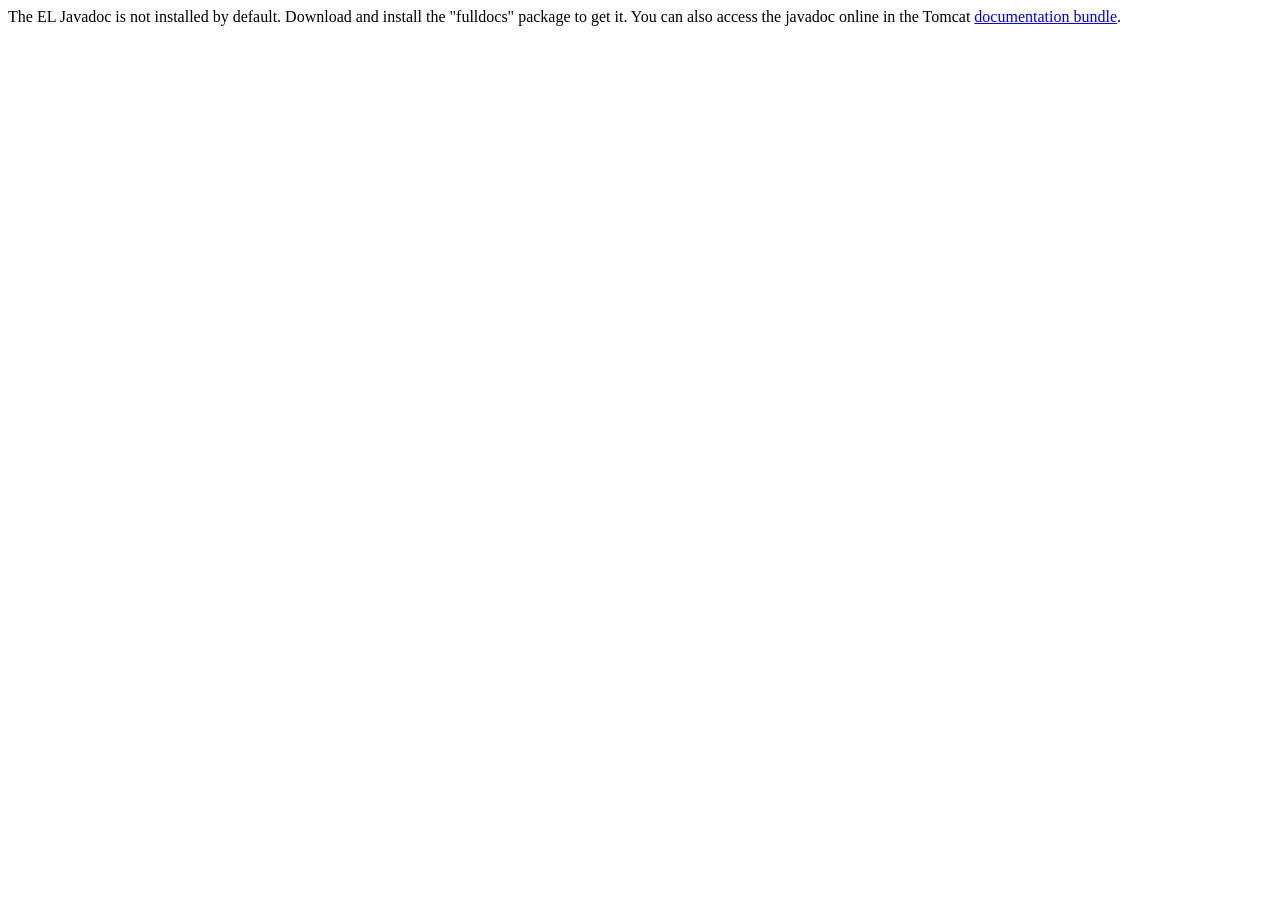
<file: programs-outer/apache-tomcat-10.1.26/webapps/docs/elapi/index.html>
<!--
  Licensed to the Apache Software Foundation (ASF) under one or more
  contributor license agreements.  See the NOTICE file distributed with
  this work for additional information regarding copyright ownership.
  The ASF licenses this file to You under the Apache License, Version 2.0
  (the "License"); you may not use this file except in compliance with
  the License.  You may obtain a copy of the License at

      http://www.apache.org/licenses/LICENSE-2.0

  Unless required by applicable law or agreed to in writing, software
  distributed under the License is distributed on an "AS IS" BASIS,
  WITHOUT WARRANTIES OR CONDITIONS OF ANY KIND, either express or implied.
  See the License for the specific language governing permissions and
  limitations under the License.
-->
<!DOCTYPE html>
<html>
    <head>
    <meta charset="UTF-8" />
    <title>API docs</title>
</head>

<body>

The EL Javadoc is not installed by default. Download and install
the "fulldocs" package to get it.

You can also access the javadoc online in the Tomcat
<a href="https://tomcat.apache.org/tomcat-10.1-doc/">
documentation bundle</a>.

</body>
</html>
</file>
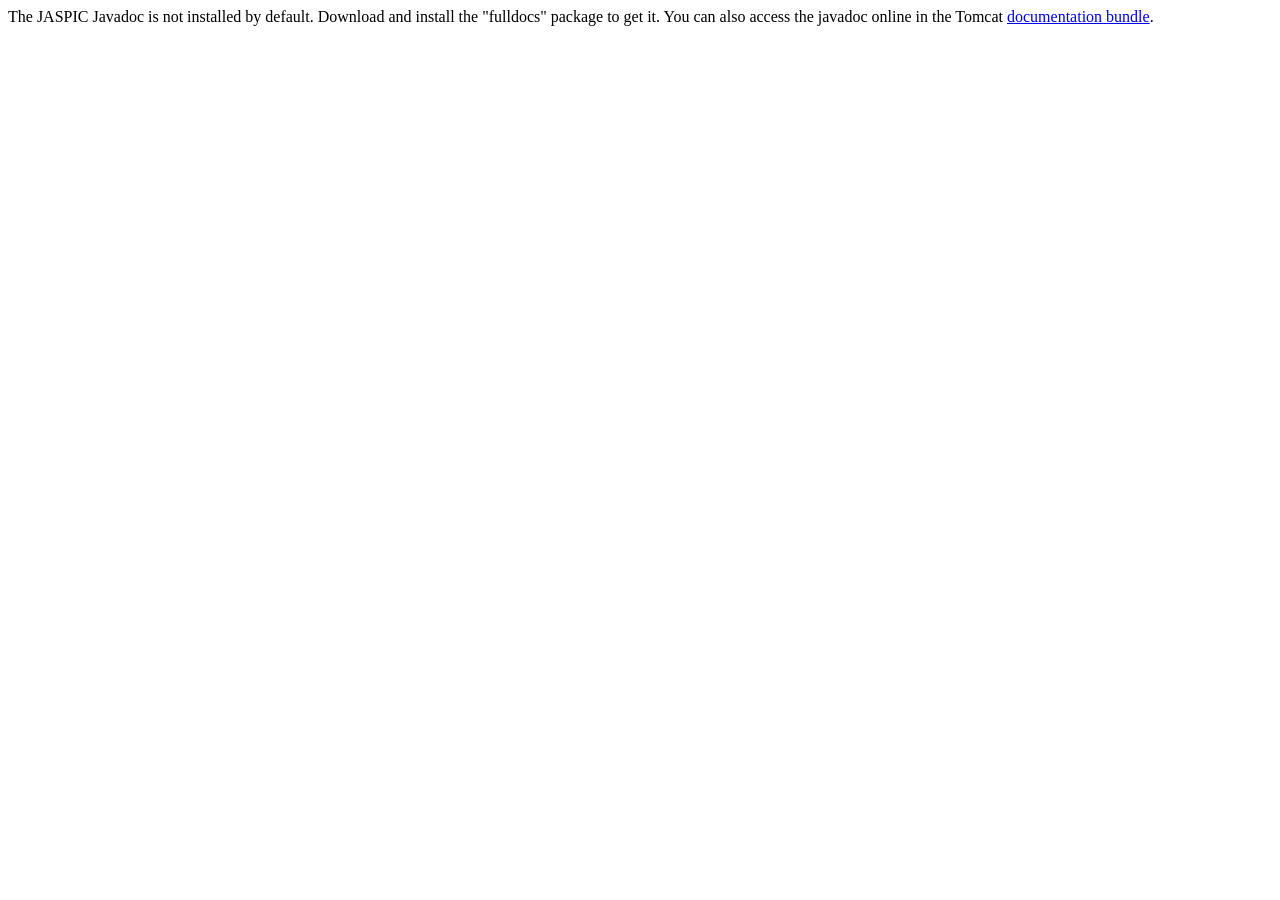
<file: programs-outer/apache-tomcat-10.1.26/webapps/docs/jaspicapi/index.html>
<!--
  Licensed to the Apache Software Foundation (ASF) under one or more
  contributor license agreements.  See the NOTICE file distributed with
  this work for additional information regarding copyright ownership.
  The ASF licenses this file to You under the Apache License, Version 2.0
  (the "License"); you may not use this file except in compliance with
  the License.  You may obtain a copy of the License at

      http://www.apache.org/licenses/LICENSE-2.0

  Unless required by applicable law or agreed to in writing, software
  distributed under the License is distributed on an "AS IS" BASIS,
  WITHOUT WARRANTIES OR CONDITIONS OF ANY KIND, either express or implied.
  See the License for the specific language governing permissions and
  limitations under the License.
-->
<!DOCTYPE html>
<html>
<head>
    <meta charset="UTF-8" />
    <title>API docs</title>
</head>

<body>

The JASPIC Javadoc is not installed by default. Download and install
the "fulldocs" package to get it.

You can also access the javadoc online in the Tomcat
<a href="https://tomcat.apache.org/tomcat-10.1-doc/">
    documentation bundle</a>.

</body>
</html>
</file>
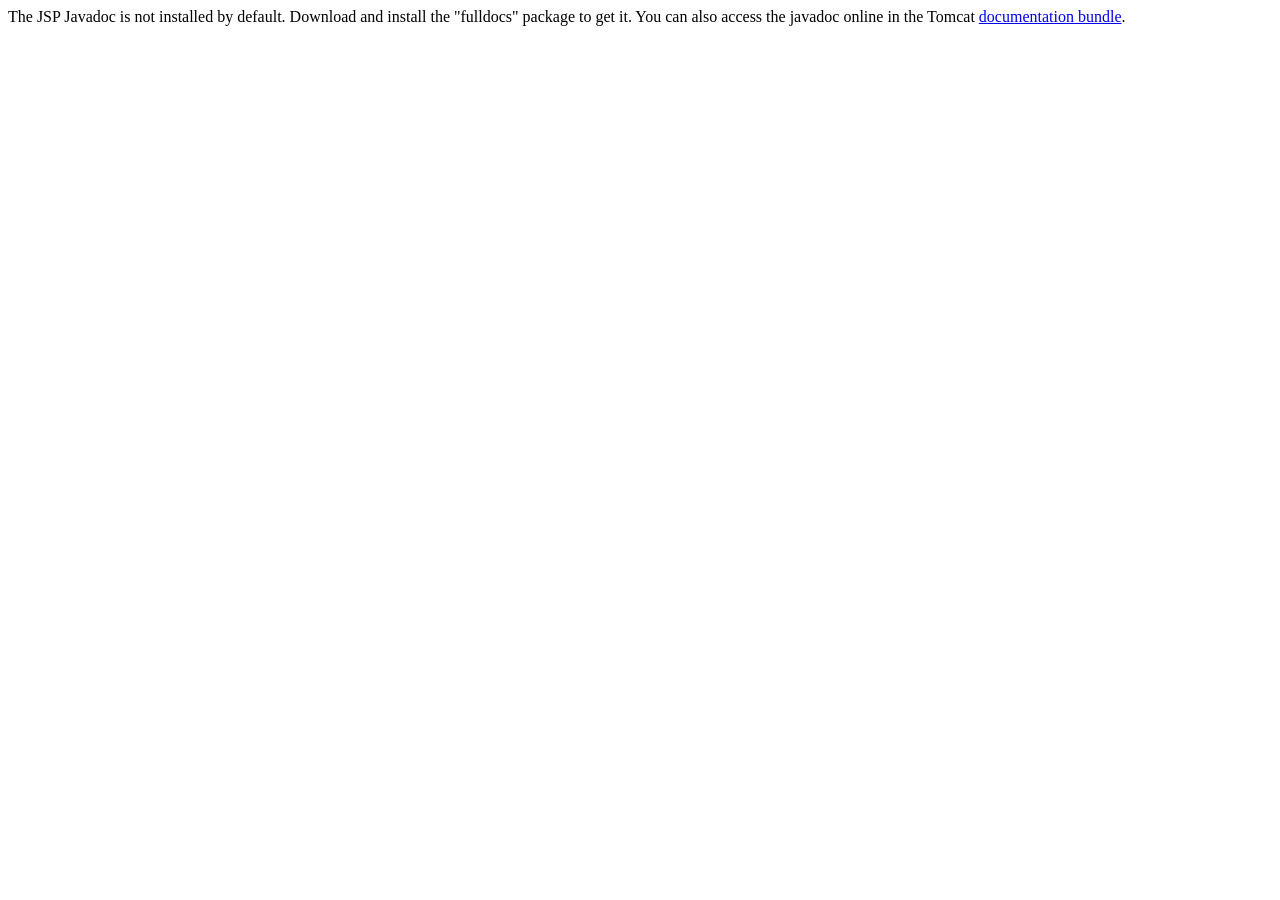
<file: programs-outer/apache-tomcat-10.1.26/webapps/docs/jspapi/index.html>
<!--
  Licensed to the Apache Software Foundation (ASF) under one or more
  contributor license agreements.  See the NOTICE file distributed with
  this work for additional information regarding copyright ownership.
  The ASF licenses this file to You under the Apache License, Version 2.0
  (the "License"); you may not use this file except in compliance with
  the License.  You may obtain a copy of the License at

      http://www.apache.org/licenses/LICENSE-2.0

  Unless required by applicable law or agreed to in writing, software
  distributed under the License is distributed on an "AS IS" BASIS,
  WITHOUT WARRANTIES OR CONDITIONS OF ANY KIND, either express or implied.
  See the License for the specific language governing permissions and
  limitations under the License.
-->
<!DOCTYPE html>
<html>
    <head>
    <meta charset="UTF-8" />
    <title>API docs</title>
</head>

<body>

The JSP Javadoc is not installed by default. Download and install
the "fulldocs" package to get it.

You can also access the javadoc online in the Tomcat
<a href="https://tomcat.apache.org/tomcat-10.1-doc/">
documentation bundle</a>.

</body>
</html>
</file>
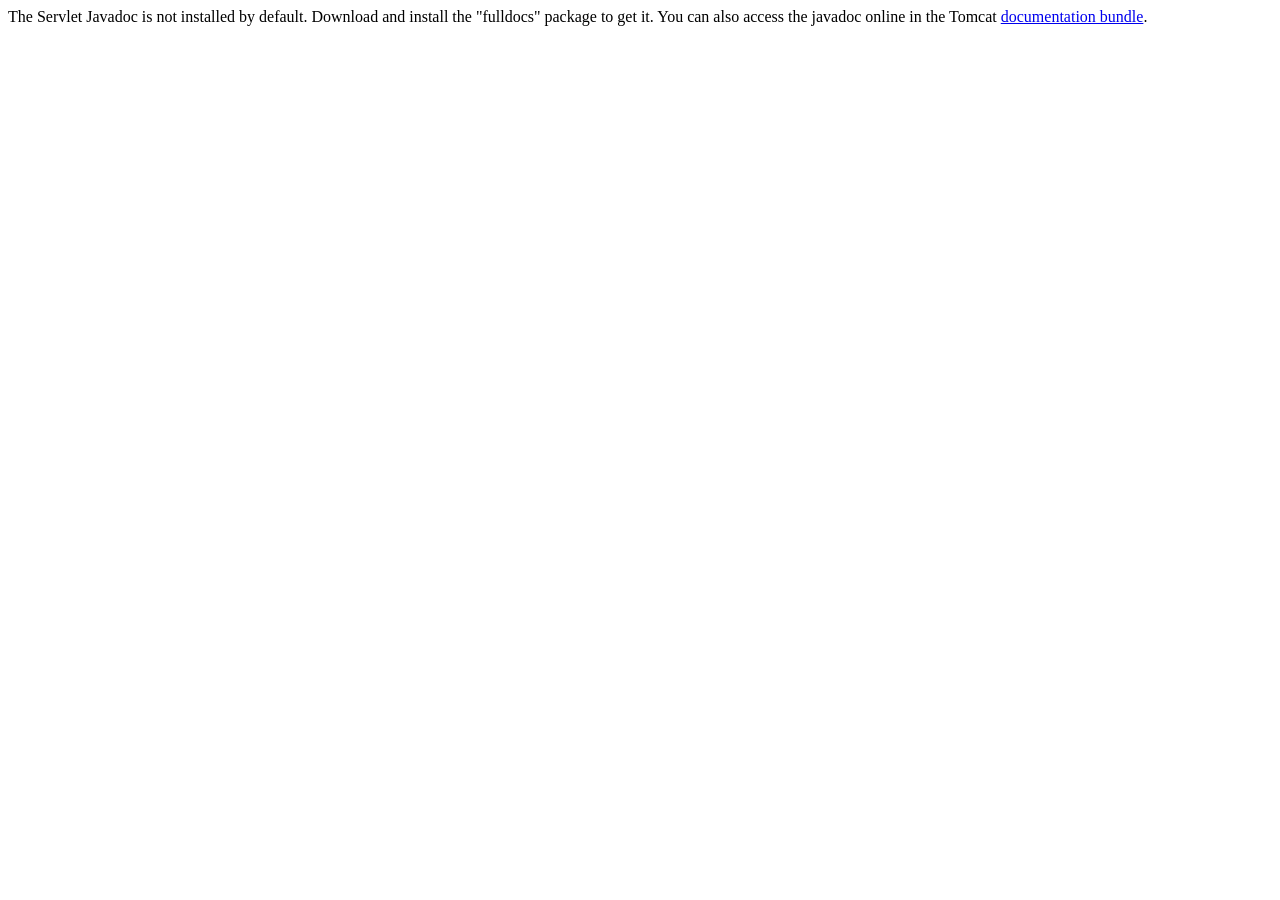
<file: programs-outer/apache-tomcat-10.1.26/webapps/docs/servletapi/index.html>
<!--
  Licensed to the Apache Software Foundation (ASF) under one or more
  contributor license agreements.  See the NOTICE file distributed with
  this work for additional information regarding copyright ownership.
  The ASF licenses this file to You under the Apache License, Version 2.0
  (the "License"); you may not use this file except in compliance with
  the License.  You may obtain a copy of the License at

      http://www.apache.org/licenses/LICENSE-2.0

  Unless required by applicable law or agreed to in writing, software
  distributed under the License is distributed on an "AS IS" BASIS,
  WITHOUT WARRANTIES OR CONDITIONS OF ANY KIND, either express or implied.
  See the License for the specific language governing permissions and
  limitations under the License.
-->
<!DOCTYPE html>
<html>
    <head>
    <meta charset="UTF-8" />
    <title>API docs</title>
</head>

<body>

The Servlet Javadoc is not installed by default. Download and install
the "fulldocs" package to get it.

You can also access the javadoc online in the Tomcat
<a href="https://tomcat.apache.org/tomcat-10.1-doc/">
documentation bundle</a>.

</body>
</html>
</file>
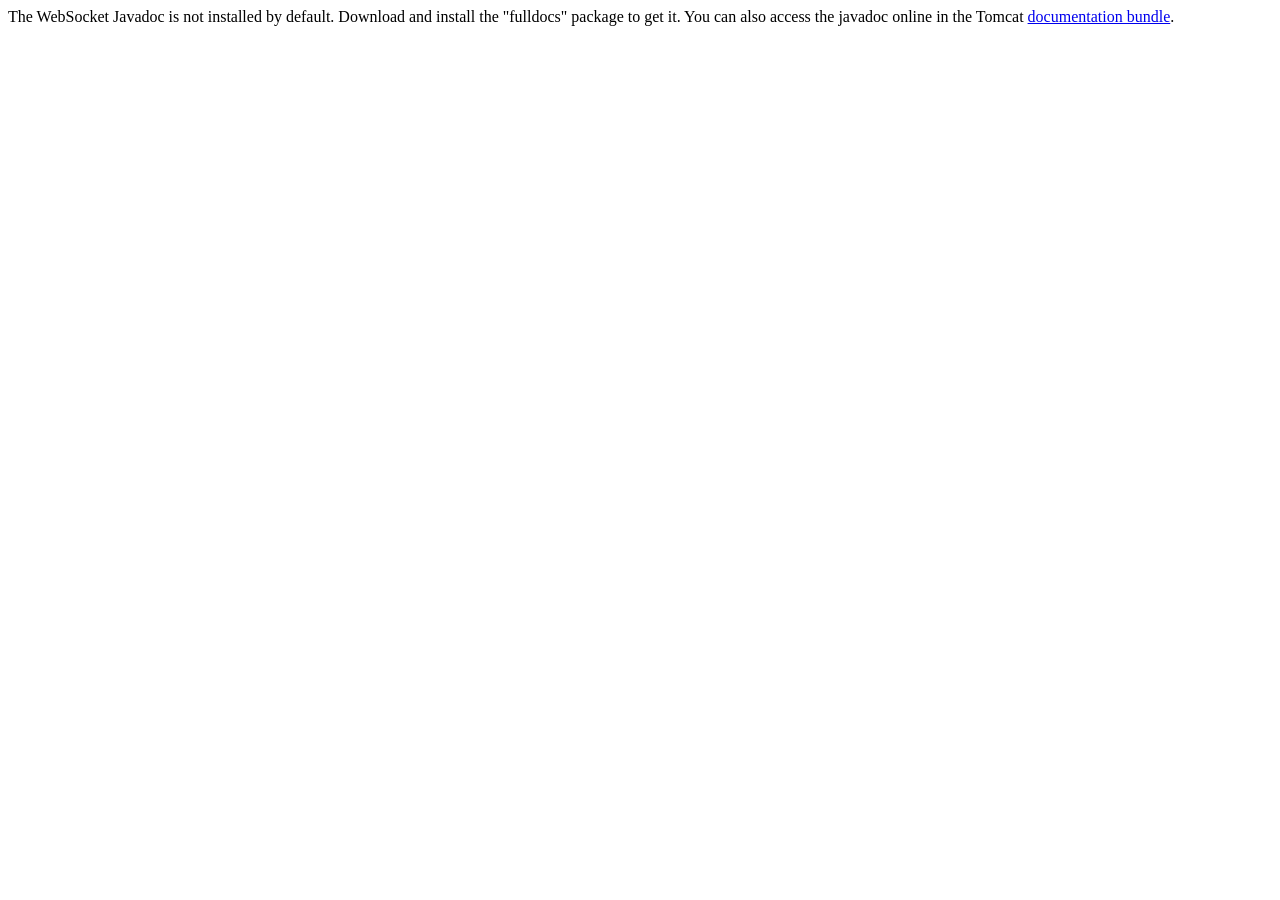
<file: programs-outer/apache-tomcat-10.1.26/webapps/docs/websocketapi/index.html>
<!--
  Licensed to the Apache Software Foundation (ASF) under one or more
  contributor license agreements.  See the NOTICE file distributed with
  this work for additional information regarding copyright ownership.
  The ASF licenses this file to You under the Apache License, Version 2.0
  (the "License"); you may not use this file except in compliance with
  the License.  You may obtain a copy of the License at

      http://www.apache.org/licenses/LICENSE-2.0

  Unless required by applicable law or agreed to in writing, software
  distributed under the License is distributed on an "AS IS" BASIS,
  WITHOUT WARRANTIES OR CONDITIONS OF ANY KIND, either express or implied.
  See the License for the specific language governing permissions and
  limitations under the License.
-->
<!DOCTYPE html>
<html>
    <head>
    <meta charset="UTF-8" />
    <title>API docs</title>
</head>

<body>

The WebSocket Javadoc is not installed by default. Download and install
the "fulldocs" package to get it.

You can also access the javadoc online in the Tomcat
<a href="https://tomcat.apache.org/tomcat-10.1-doc/">
documentation bundle</a>.

</body>
</html>
</file>
<file: programs-outer/apache-tomcat-10.1.26/webapps/docs/images/docs-stylesheet.css>
@charset "utf-8";
/*
  Licensed to the Apache Software Foundation (ASF) under one or more
  contributor license agreements.  See the NOTICE file distributed with
  this work for additional information regarding copyright ownership.
  The ASF licenses this file to You under the Apache License, Version 2.0
  (the "License"); you may not use this file except in compliance with
  the License.  You may obtain a copy of the License at

      http://www.apache.org/licenses/LICENSE-2.0

  Unless required by applicable law or agreed to in writing, software
  distributed under the License is distributed on an "AS IS" BASIS,
  WITHOUT WARRANTIES OR CONDITIONS OF ANY KIND, either express or implied.
  See the License for the specific language governing permissions and
  limitations under the License.
*/

/* Fonts */
@import url("fonts/fonts.css");

/* General style */

h1, h2, h3, h4, h5, h6, th {
  font-weight: 600;
}

body {
  margin: 0;
}

body, input {
  font-family: 'Open Sans', sans-serif;
  font-size: 10.5pt;
}

code, pre {
  font-family: Consolas, monospace;
}

img {
  border: 0;
}

table {
  border-collapse: collapse;
  text-align: left;
}
table *:not(table) {
  /* Prevent border-collapsing for table child elements like <div> */
  border-collapse: separate;
}

th {
  text-align: left;
}

main {
  /* Remove this once all IEs support <main> element */
  display: block;
}


/* Layout */

#wrapper {
  min-width: 400px;
}

#header {
  border-bottom: 1px solid #bbb;
}

@media not print {
    #header {
        box-shadow: 0 0 7px #aaa;
    }
}

#header > div {
  padding-left: 15px;
  padding-right: 15px;

  /* Work-around for old browsers: */
  background-color: #F8F3E4;
  background: linear-gradient(to bottom, #ffffff -10%, #F8F3E4 100%);
  position: relative;
}

#header .logo {
  float: left;
  padding-top: 10px;
  min-width: 190px;
}

#header .logo  img{
  /* To avoid that the Font Descender being added to the parent div's height */
  vertical-align: middle;
}

#header .asfLogo {
  float: right;
  position: relative;
  top: 8px;
}

#header h1 {
  margin-top: 0.6em;
  margin-bottom: 0;
}

#header .versionInfo {
  font-size: 13pt;
  margin-bottom: 1em;
}

#middle {
  display: table;
  table-layout: fixed;
  margin: 0;
  width: 100%;
}
#middle > div { display: table-row; }
#middle > div > div { display: table-cell; vertical-align: top; }



#mainLeft {
  width: 190px;
}

#mainLeft > div {
  margin-top: -1px; /* to overwrite border of element above */
  padding-left: 16px;
  padding-right: 14px;
  padding-top: 6px;
  padding-bottom: 15px;
  background-color: #F8F3E4;
  border-right: 1px solid #bbb;
  border-bottom: 1px solid #bbb;
  font-size: 10pt;
  border-bottom-right-radius: 20px;
  box-shadow: 0 0 5px #aaa;
}

#mainLeft h2 {
  margin-bottom: 0.2em;
  font-size: 1.2em;
}

#mainLeft ul {
  padding: 0;
  margin: 0;
  list-style-type: none;
}

#mainLeft ul a {
  text-indent: -0.6em;
  padding-left: 1.4em;
  display: block;
  text-decoration: none;
  color: #444;
}
#mainLeft ul a:hover {
  color: #000;
  background-color: #D1c9b9;
}

#mainRight {
  padding-left: 14px;
  padding-right: 20px;

}

#footer {
  margin-top: 30px;
  padding-top: 20px;
  padding-bottom: 20px;
  padding-left: 20px;
  padding-right: 20px;
  border-top: 1px solid #ccc;
  color: #444;
  text-align: center;
  /* font-style: italic; */
  font-size: 9pt;
}


/* Content */

#content div.text {
  padding-left: 1em;
  padding-left: 1em;
}

#content h3, #content h4, #content h5, #content h6 {
  padding-left: 5px;
  padding-right: 5px;
  background-color: #eaeaea;
}

@media not print {
    #content h3, #content h4, #content h5, #content h6 {
        border: 1px solid #ccc;
        border-radius: 4px;
    }
}

#content h4, #content h5, #content h6 {
  background-color: #f6f6f6;
}

code {
  background-color: rgb(224,255,255);
}

div.codeBox pre code, code.attributeName, code.propertyName, code.noHighlight, .noHighlight code {
  background-color: transparent;
}
div.codeBox {
  overflow: auto;
  margin: 1em 0;
}
div.codeBox pre {
  margin: 0;
  padding: 4px;
  border: 1px solid #999;
  border-radius: 5px;
  background-color: #eff8ff;
  display: table; /* To prevent <pre>s from taking the complete available width. */
  /*
  When it is officially supported, use the following CSS instead of display: table
  to prevent big <pre>s from exceeding the browser window:
  max-width: available;
  width: min-content;
  */
}

div.codeBox pre.wrap {
  white-space: pre-wrap;
}


table.defaultTable tr, table.detail-table tr {
    border: 1px solid #CCC;
}

table.defaultTable tr:nth-child(even), table.detail-table tr:nth-child(even) {
    background-color: #FAFBFF;
}

table.defaultTable tr:nth-child(odd), table.detail-table tr:nth-child(odd) {
    background-color: #EEEFFF;
}

table.defaultTable th, table.detail-table th {
  background-color: #88b;
  color: #fff;
}

table.defaultTable th, table.defaultTable td, table.detail-table th, table.detail-table td {
  padding: 5px 8px;
}


p.notice {
  border: 1px solid rgb(255, 0, 0);
  background-color: rgb(238, 238, 238);
  color: rgb(0, 51, 102);
  padding: 0.5em;
  margin: 1em 2em 1em 1em;
}


/* Changelog-Styles */

ul.changelog {
  padding-left: 1em;
  list-style-type: none;
}

ul.changelog  li{
  padding-top: 5px;
  padding-bottom: 5px;
}

ul.changelog img {
  vertical-align: middle
}


/* Printer-only Styles */
@media print {
    .noPrint { display: none; }
    #middle > div > div#mainLeft { display: none; }
    a { color: inherit; text-decoration: none; }
}

/* Fix for Comments section which contains a <h4> */
#comments_thread h1, #comments_thread h2, #comments_thread h3, #comments_thread h4, #comments_thread h5, #comments_thread h6 {
    border: none;
    background-color: transparent;
}
</file>
